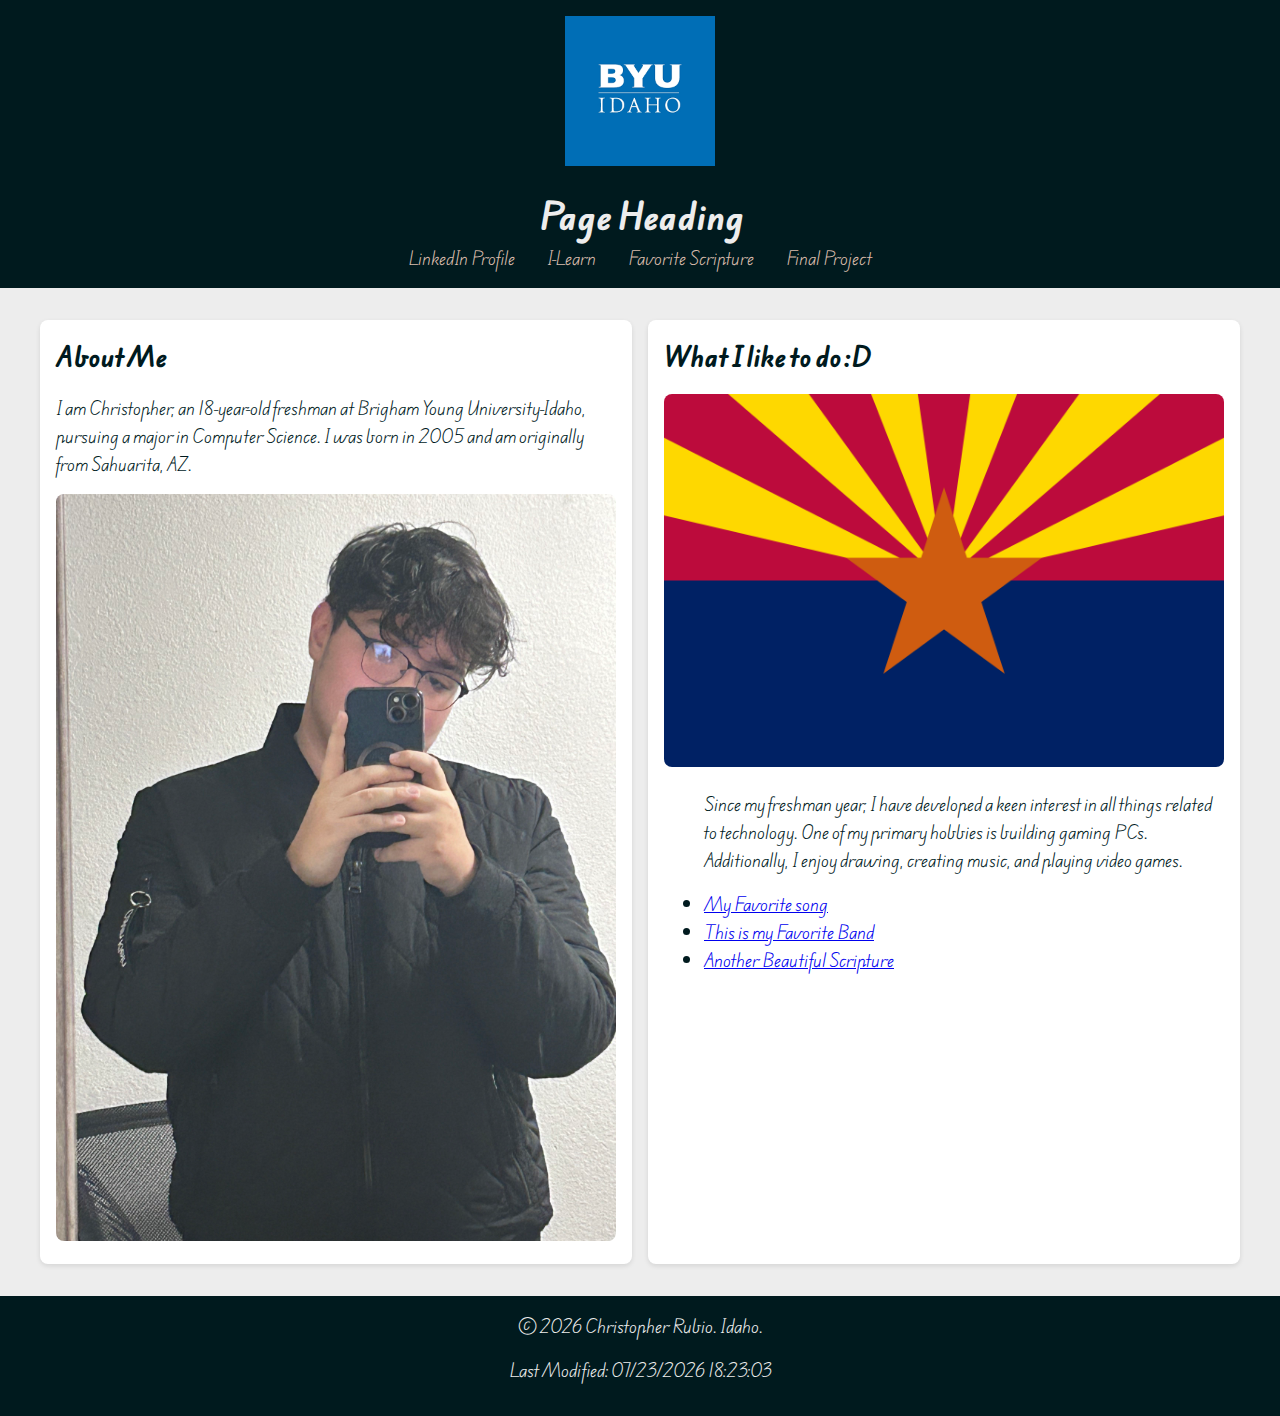
<file: index.html>
<!DOCTYPE html>
<html lang="en">

<head>
    <meta charset="UTF-8">
    <meta name="viewport" content="width=device-width, initial-scale=1.0">
    <title>WDD 131 - Dynamic Web Fundamentals - Christopher Rubio</title>
    <meta name="description"
        content="WDD 131 - Dynamic Web Fundamentals | Christopher Rubio | Keyword summary of page content">
    <meta name="author" content="Christopher Rubio">
    <script src="scripts/getdates.js" defer></script>
    <link rel="stylesheet" href="styles/base.css">
</head>

<body>
    <header>
        <img src="images/byui-logo.png" alt="BYU-I Logo">
        <h1>Page Heading</h1>
        <nav>
            <ul>
                <li><a href="https://www.linkedin.com">LinkedIn Profile</a></li>
                <li><a href="https://byui.instructure.com/">I-Learn</a></li>
                <li><a href="https://www.churchofjesuschrist.org/study/scriptures/bofm/2-ne/2?lang=eng">Favorite
                        Scripture</a></li>
                <li><a href="project/NearistosPC-index.html">Final Project</a></li>
            </ul>
        </nav>
    </header>
    <main>
        <section class="card">
            <h2>About Me</h2>
            <p>I am Christopher, an 18-year-old freshman at Brigham Young University-Idaho, pursuing a major in Computer
                Science. I was born in 2005 and am originally from Sahuarita, AZ.</p>
            <img src="images/chris.jpg" alt="Selfie">
        </section>
        <section class="card">
            <h2>What I like to do :D</h2>
            <img src="images/Flag_of_Arizona.png" alt="Example Image 2">
            <ul>
                <p>Since my freshman year, I have developed a keen interest in all things related to technology. One of
                    my primary hobbies is building gaming PCs. Additionally, I enjoy drawing, creating music, and
                    playing video games.</p>
                <li><a href="https://www.youtube.com/watch?v=fzQ6gRAEoy0">My Favorite song</a></li>
                <li><a href="https://www.youtube.com/@latinmafia4423">This is my Favorite Band</a></li>
                <li><a href="https://www.churchofjesuschrist.org/study/scriptures/dc-testament/dc/76?lang=eng">Another
                        Beautiful Scripture</a></li>
            </ul>
        </section>
    </main>
    <footer>
        <p>&copy; <span id="currentyear"></span> Christopher Rubio. Idaho.</p>
        <p id="lastModified"></p>
    </footer>
</body>

</html>
</file>
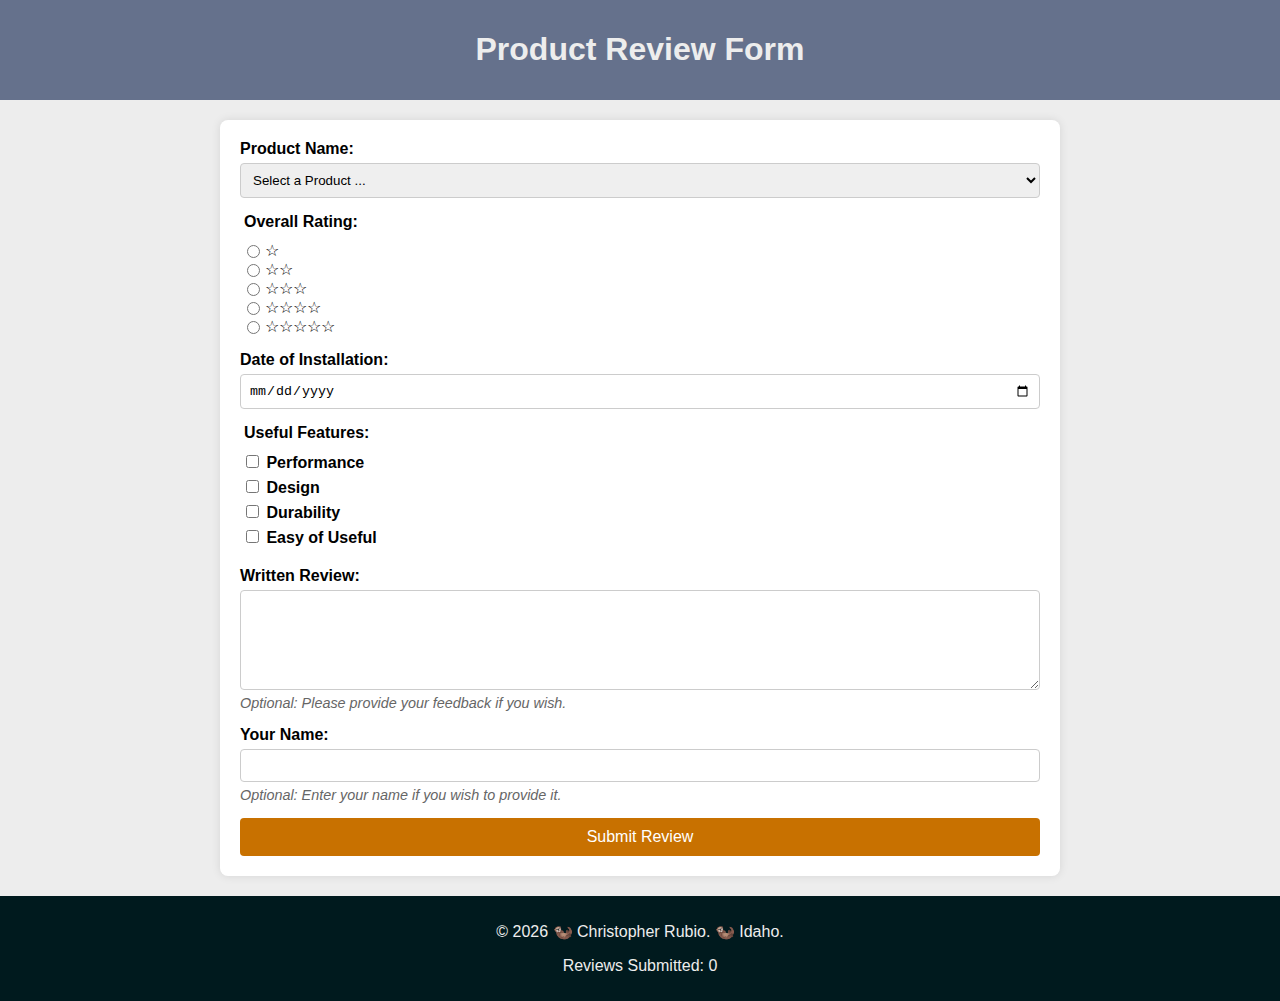
<file: form.html>
<!DOCTYPE html>
<html lang="en">
<head>
  <meta charset="UTF-8">
  <meta name="viewport" content="width=device-width, initial-scale=1.0">
  <title>Product Review Form</title>
  <link rel="stylesheet" href="styles/form.css">
</head>
<body>
  <header>
    <h1>Product Review Form</h1>
  </header>
  <main>
    <form id="review-form" method="get" action="review.html">
      <label for="product-name">Product Name:</label>
      <select id="product-name" name="product-name" required>
        <option value="" disabled selected>Select a Product ...</option>
      </select>

      <fieldset>
        <legend>Overall Rating:</legend>
        <div class="rating-label">
          <input type="radio" name="rating" value="1" required>
          ☆
        </div>
        <div class="rating-label">
          <input type="radio" name="rating" value="2" required>
          ☆☆
        </div>
        <div class="rating-label">
          <input type="radio" name="rating" value="3" required>
          ☆☆☆
        </div>
        <div class="rating-label">
          <input type="radio" name="rating" value="4" required>
          ☆☆☆☆
        </div>
        <div class="rating-label">
          <input type="radio" name="rating" value="5" required>
          ☆☆☆☆☆
        </div>
      </fieldset>

      <label for="installation-date">Date of Installation:</label>
      <input type="date" id="installation-date" name="installation-date" required>

      <fieldset class="features">
        <legend>Useful Features:</legend>
        <label><input type="checkbox" name="features" value="Feature 1"> Performance</label>
        <label><input type="checkbox" name="features" value="Feature 2"> Design</label>
        <label><input type="checkbox" name="features" value="Feature 3"> Durability</label>
        <label><input type="checkbox" name="features" value="Feature 4"> Easy of Useful</label>
      </fieldset>

      <label for="written-review">Written Review:</label>
      <textarea id="written-review" name="written-review"></textarea>
      <small class="optional-note">Optional: Please provide your feedback if you wish.</small>

      <label for="user-name">Your Name:</label>
      <input type="text" id="user-name" name="user-name">
      <small class="optional-note">Optional: Enter your name if you wish to provide it.</small>

      <input type="submit" value="Submit Review">
    </form>
  </main>
  <footer>
    <p>&copy; <span id="current-year"></span> 🦦 Christopher Rubio. 🦦 Idaho.</p>
    <p>Reviews Submitted: <span id="review-count">0</span></p>
  </footer>
  <script src="scripts/form.js" defer></script>
</body>
</html>
</file>
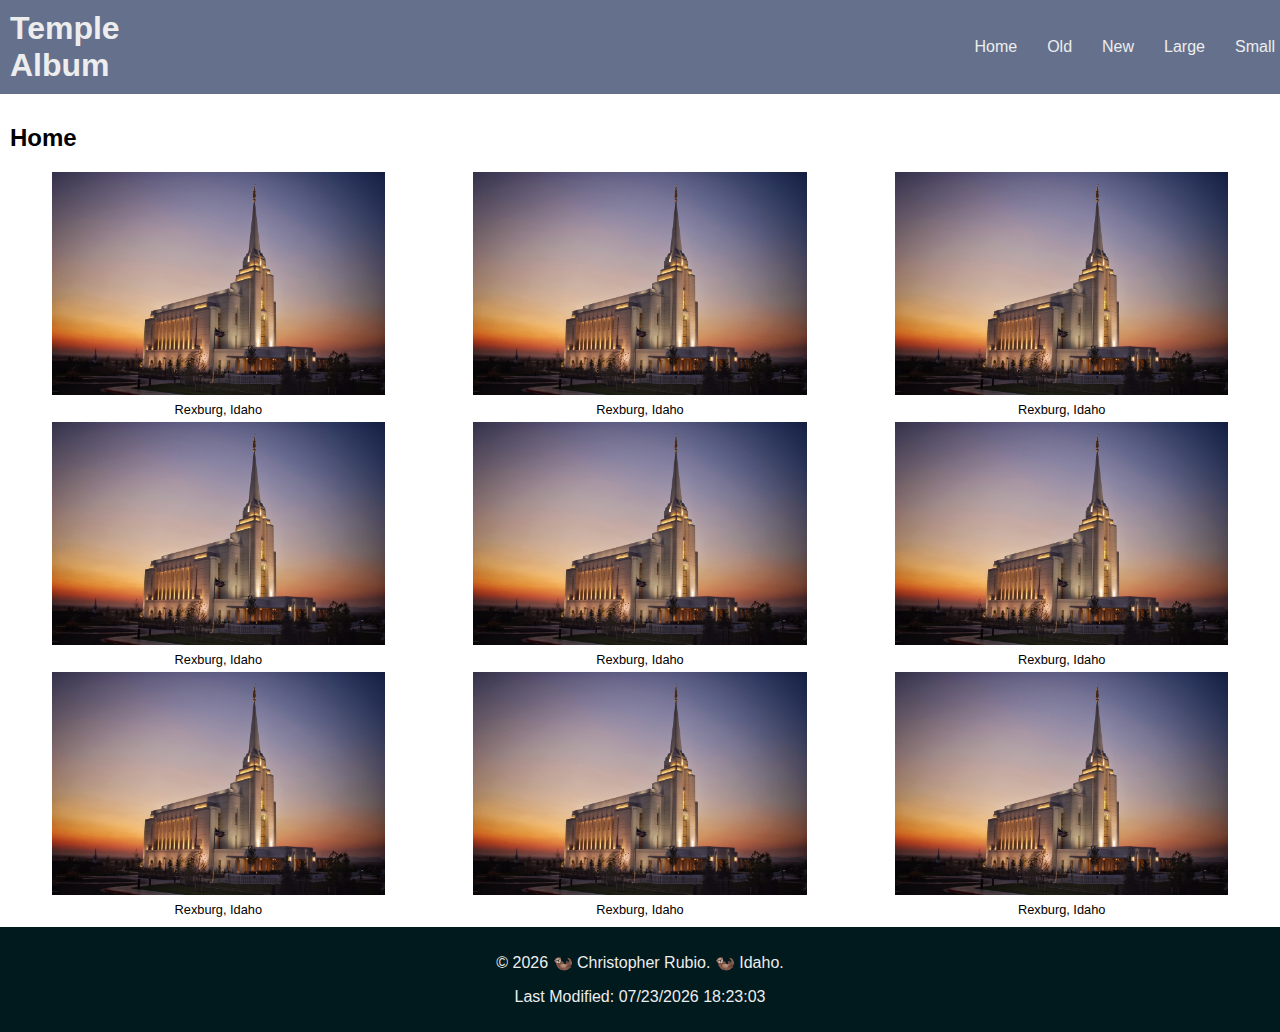
<file: temples.html>
<!DOCTYPE html>
<html lang="en">

<head>
    <meta charset="UTF-8">
    <meta name="viewport" content="width=device-width, initial-scale=1.0">
    <title>Temple Album</title>
    <link rel="stylesheet" href="styles/temple.css">
    <link rel="stylesheet" href="styles/temples-large.css" media="(min-width: 768px)">
    <script src="scripts/temples.js" defer></script>
</head>

<body>
    <header>
        <h1>Temple Album</h1>
        <nav>
            <ul>
                <li><a href="#">Home</a></li>
                <li><a href="#">Old</a></li>
                <li><a href="#">New</a></li>
                <li><a href="#">Large</a></li>
                <li><a href="#">Small</a></li>
            </ul>
        </nav>
        <button class="hamburger">&#9776;</button>
    </header>
    <main>
        <h2>Home</h2>
        <div class="gallery">
            <figure class="temple">
                <img src="images/rexburg-temple.jpg" alt="Rexburg Temple">
                <figcaption>Rexburg, Idaho</figcaption>
            </figure>
            <figure class="temple">
                <img src="images/rexburg-temple.jpg" alt="Rexburg Temple">
                <figcaption>Rexburg, Idaho</figcaption>
            </figure>
            <figure class="temple">
                <img src="images/rexburg-temple.jpg" alt="Rexburg Temple">
                <figcaption>Rexburg, Idaho</figcaption>
            </figure>
            <figure class="temple">
                <img src="images/rexburg-temple.jpg" alt="Rexburg Temple">
                <figcaption>Rexburg, Idaho</figcaption>
            </figure>
            <figure class="temple">
                <img src="images/rexburg-temple.jpg" alt="Rexburg Temple">
                <figcaption>Rexburg, Idaho</figcaption>
            </figure>
            <figure class="temple">
                <img src="images/rexburg-temple.jpg" alt="Rexburg Temple">
                <figcaption>Rexburg, Idaho</figcaption>
            </figure>
            <figure class="temple">
                <img src="images/rexburg-temple.jpg" alt="Rexburg Temple">
                <figcaption>Rexburg, Idaho</figcaption>
            </figure>
            <figure class="temple">
                <img src="images/rexburg-temple.jpg" alt="Rexburg Temple">
                <figcaption>Rexburg, Idaho</figcaption>
            </figure>
            <figure class="temple">
                <img src="images/rexburg-temple.jpg" alt="Rexburg Temple">
                <figcaption>Rexburg, Idaho</figcaption>
            </figure>
        </div>
    </main>
    <footer>
        <p>&copy; <span id="current-year"></span> 🦦 Christopher Rubio. 🦦 Idaho.</p>
        <p>Last Modified: <span id="last-modified"></span></p>
    </footer>
</body>

</html>
</file>
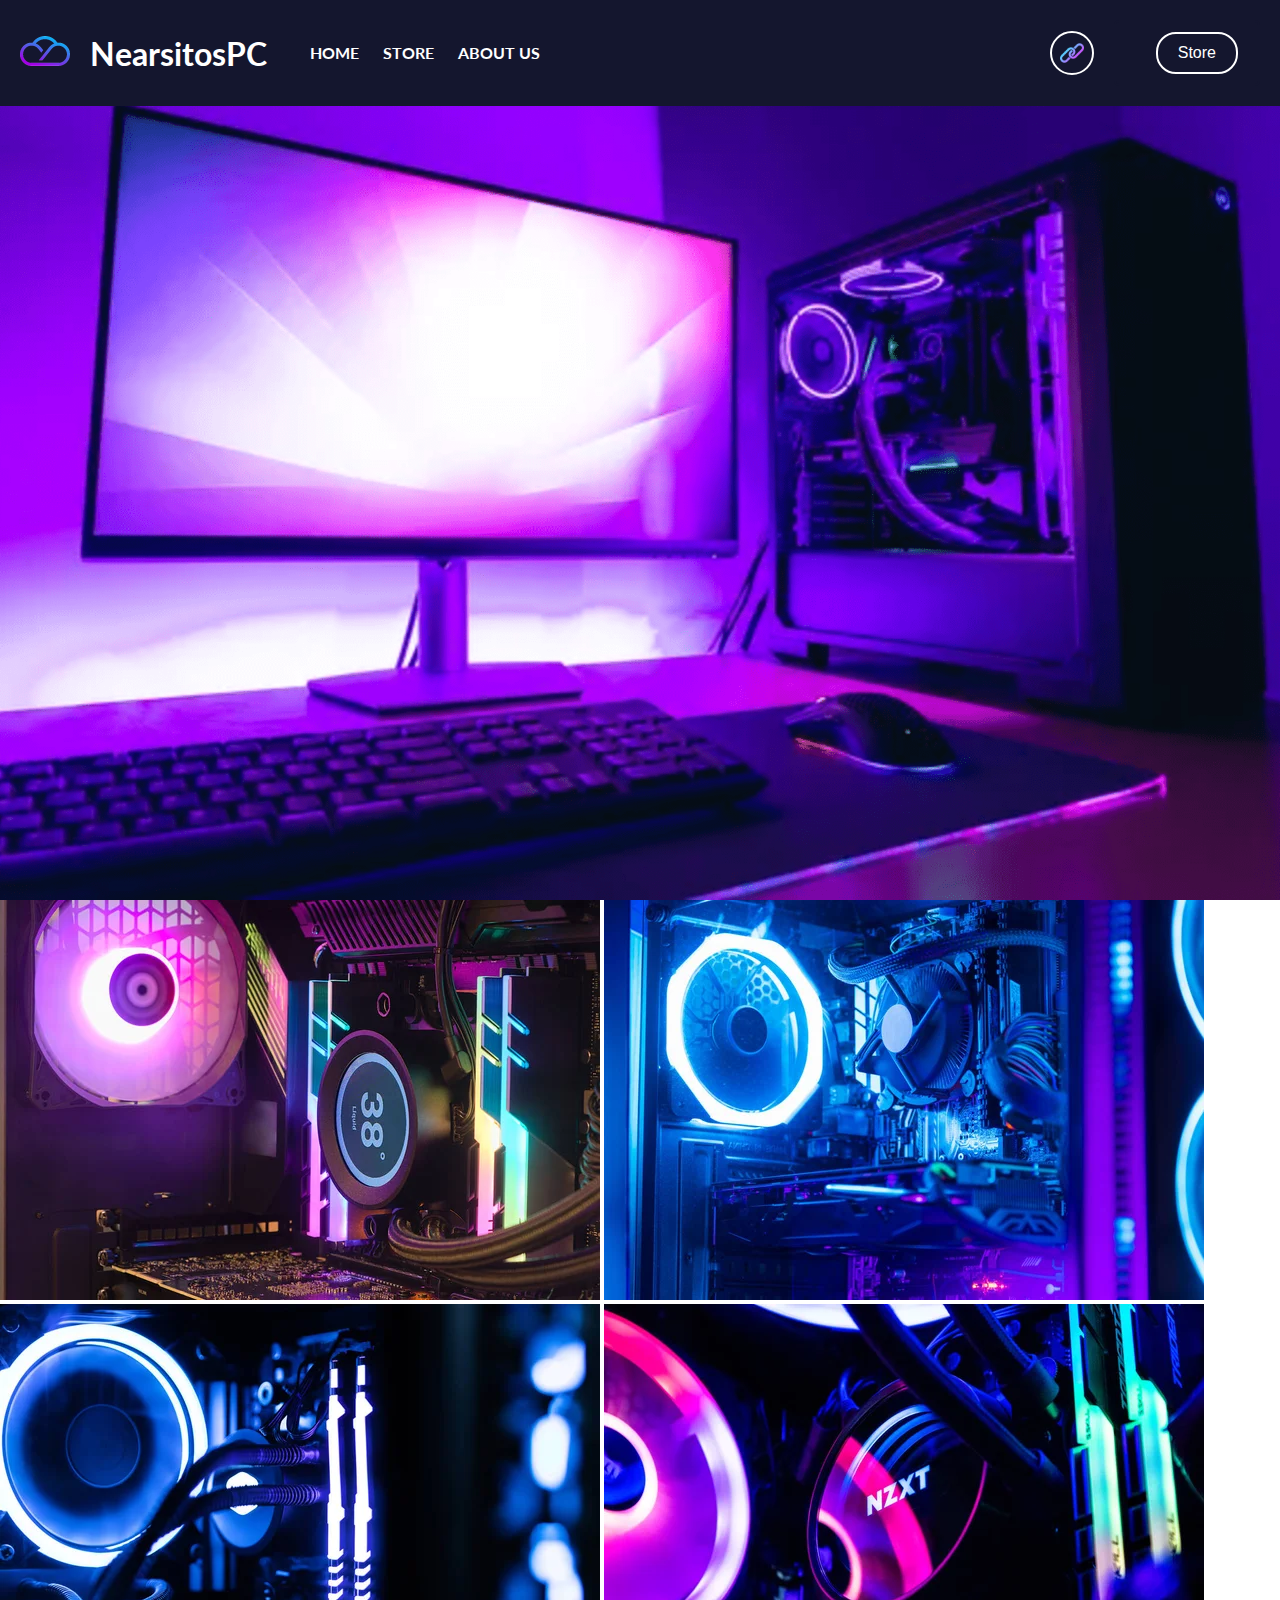
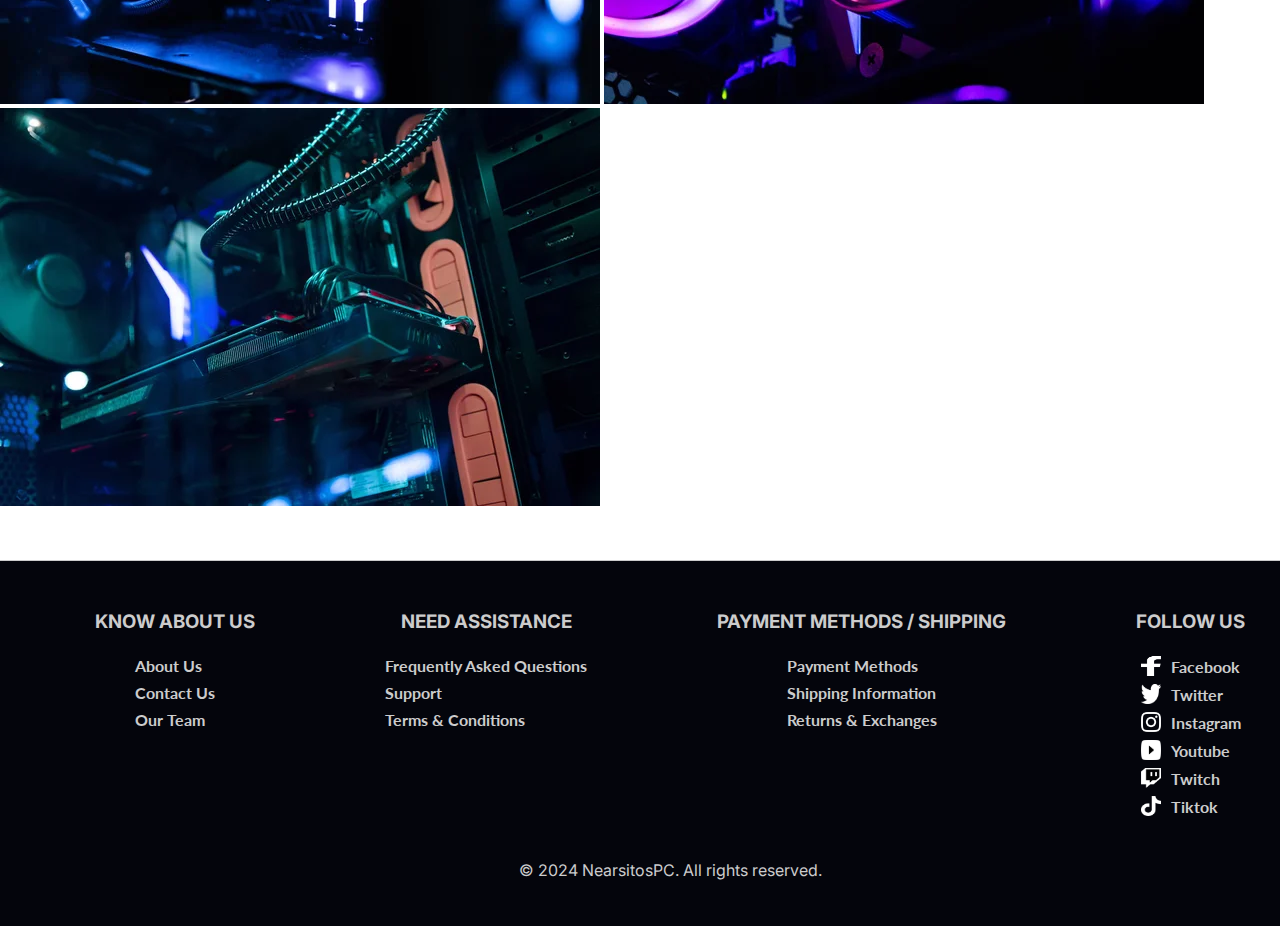
<file: project/NearistosPC-Home.html>
<!DOCTYPE html>
<html lang="en">
<head>
    <link rel="stylesheet" href="https://fonts.googleapis.com/css2?family=Inter:wght@100..900&display=swap">
    <link rel="stylesheet" href="https://fonts.googleapis.com/css2?family=Lato:wght@400;700&display=swap">
    <meta charset="UTF-8">
    <meta name="viewport" content="width=device-width, initial-scale=1.0">
    <title>NearsitosPC - FAQs</title>
    <link rel="stylesheet" href="styles/Home.css">
    <link rel="icon" href="images/cloud_logo.png" type="image/png">
    <style>
        .top-half {
            background-image: url('images/background.png');
            background-size: cover;
            background-position: center;
            background-repeat: no-repeat;
            height: 100vh;
            overflow-x: hidden;
        }
    </style>
</head>
<body>
    <div class="top-half">
        <header>
            <div class="logo">
                <a href="NearistosPC-Home.html"><img src="images/cloud_logo.png" alt="NearsitosPC Logo"></a>
            </div>
            <div class="title">
                <h1>NearsitosPC</h1>
            </div>
            <nav>
                <ul>
                    <li><a href="NearistosPC-Home.html">HOME</a></li>
                    <li><a href="NearsitosPC-Store.html">STORE</a></li>
                    <li><a href="NearsitosPC-AboutUs.html">ABOUT US</a></li>
                </ul>
            </nav>
            <div class="social-dropdown">
                <a href="#" class="social-button" onclick="toggleSocialMenu()">
                    <img src="images/social_icon.png" alt="Social Icon" width="20" height="20">
                </a>
                <div class="social-menu" id="socialMenu">
                    <a href="https://facebook.com/profile.php?id=61557215919776"><img src="images/facebook_logo.png"></a>
                    <a href="https://twitter.com/SoyNearsito"><img src="images/twitter_logo.png"></a>
                    <a href="https://www.instagram.com/soynearsito"><img src="images/instagram_logo.png"></a>
                    <a href="https://www.youtube.com/@soynearsito"><img src="images/youtube_logo.png"></a>
                    <a href="https://www.twitch.tv/soynearsito"><img src="images/twitch_logo.png"></a>
                    <a href="https://www.tiktok.com/@soynearsito"><img src="images/tiktok_logo.png"></a>
                </div>
            </div>
            <a href="NearsitosPC-Store.html" class="store-button">
                <button class="store-button">Store</button>
            </a>            
        </header>
    </div>
    
    <div class="bottom-half">
        <main>
            <section class="product-section">
                <div class="product-images-container">
                    <a href="NearsitosPC-Store.html"><img src="images/PC1.jpg" alt="Product 1" class="product-image"></a>
                    <a href="NearsitosPC-Store.html"><img src="images/PC2.jpg" alt="Product 2" class="product-image"></a>
                    <a href="NearsitosPC-Store.html"><img src="images/PC3.jpg" alt="Product 3" class="product-image"></a>
                    <a href="NearsitosPC-Store.html"><img src="images/PC4.jpg" alt="Product 4" class="product-image"></a>
                    <a href="NearsitosPC-Store.html"><img src="images/PC5.jpg" alt="Product 5" class="product-image"></a>
                </div>
            </section>
        </main>
    </div>
    <footer>
        <div class="footer-section">
            <h3>KNOW ABOUT US</h3>
            <ul>
                <li><a href="NearsitosPC-AboutUs.html">About Us</a></li>
                <li><a href="NearsitosPC-AboutUs.html">Contact Us</a></li>
                <li><a href="NearsitosPC-AboutUs.html">Our Team</a></li>
            </ul>
        </div>
        <div class="footer-section">
            <h3>NEED ASSISTANCE</h3>
            <ul>
                <li><a href="NearsitosPC-AboutUs.html">Frequently Asked Questions</a></li>
                <li><a href="NearsitosPC-AboutUs.html">Support</a></li>
                <li><a href="NearsitosPC-AboutUs.html">Terms & Conditions</a></li>
            </ul>
        </div>
        <div class="footer-section">
            <h3>PAYMENT METHODS / SHIPPING</h3>
            <ul>
                <li><a href="NearsitosPC-Store.html">Payment Methods</a></li>
                <li><a href="NearsitosPC-Store.html">Shipping Information</a></li>
                <li><a href="NearsitosPC-AboutUs.html">Returns & Exchanges</a></li>
            </ul>
        </div>
        <div class="footer-section follow-us-section">
            <h3>FOLLOW US</h3>
            <ul>
                <li><a href="https://facebook.com/profile.php?id=61557215919776"><img src="images/facebook_logo.png"> Facebook</a></li>
                <li><a href="https://twitter.com/SoyNearsito"><img src="images/twitter_logo.png"> Twitter</a></li>
                <li><a href="https://www.instagram.com/soynearsito"><img src="images/instagram_logo.png"> Instagram</a></li>
                <li><a href="https://www.youtube.com/@soynearsito"><img src="images/youtube_logo.png"> Youtube</a></li>
                <li><a href="https://www.twitch.tv/soynearsito"><img src="images/twitch_logo.png"> Twitch</a></li>
                <li><a href="https://www.tiktok.com/@soynearsito"><img src="images/tiktok_logo.png"> Tiktok</a></li>
            </ul>
        </div>
        <div class="footer-disclaimer">
            <p>&copy; 2024 NearsitosPC. All rights reserved.</p>
        </div>
    </footer>
    
    <script>
        function toggleSocialMenu() {
            var menu = document.getElementById("socialMenu");
            menu.classList.toggle("show");
        }
    </script>
</body>
<script src="scripts/script.js"></script>
</html>
</file>
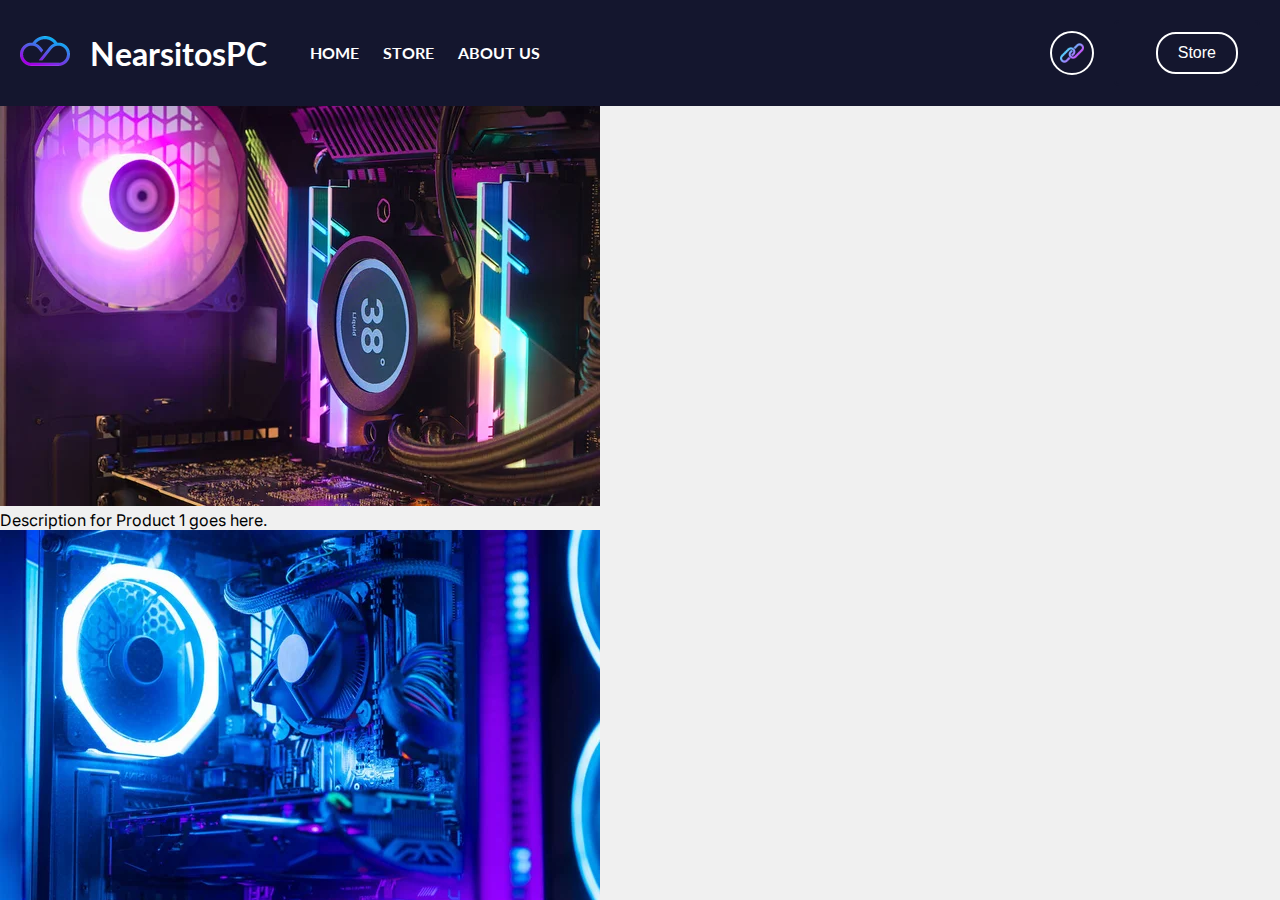
<file: project/NearsitosPC-Store.html>
<!DOCTYPE html>
<html lang="en">
<head>
    <link rel="stylesheet" href="https://fonts.googleapis.com/css2?family=Inter:wght@100..900&display=swap">
    <link rel="stylesheet" href="https://fonts.googleapis.com/css2?family=Lato:wght@400;700&display=swap">
    <meta charset="UTF-8">
    <meta name="viewport" content="width=device-width, initial-scale=1.0">
    <title>NearsitosPC - Store</title>
    <link rel="stylesheet" href="styles/Home.css">
    <link rel="stylesheet" href="styles/Store.css">
    <link rel="icon" href="images/cloud_logo.png" type="image/png">
    <style>
        .top-half {
            background-color: #f0f0f0;
            height: 100vh;
            overflow-x: hidden;
        }
    </style>
</head>
<body>
    <div class="top-half">
        <header>
            <div class="logo">
                <a href="NearistosPC-Home.html"><img src="images/cloud_logo.png" alt="NearsitosPC Logo"></a> <!-- Making the logo clickable -->
            </div>
            <div class="title">
                <h1>NearsitosPC</h1>
            </div>
            <nav>
                <ul>
                    <li><a href="NearistosPC-Home.html">HOME</a></li>
                    <li><a href="NearsitosPC-Store.html">STORE</a></li>
                    <li><a href="NearsitosPC-AboutUs.html">ABOUT US</a></li>
                </ul>
            </nav>
            <div class="social-dropdown">
                <a href="#" class="social-button" onclick="toggleSocialMenu()">
                    <img src="images/social_icon.png" alt="Social Icon" width="20" height="20">
                </a>
                <div class="social-menu" id="socialMenu">
                    <a href="https://facebook.com/profile.php?id=61557215919776"><img src="images/facebook_logo.png"></a>
                    <a href="https://twitter.com/SoyNearsito"><img src="images/twitter_logo.png"></a>
                    <a href="https://www.instagram.com/soynearsito"><img src="images/instagram_logo.png"></a>
                    <a href="https://www.youtube.com/@soynearsito"><img src="images/youtube_logo.png"></a>
                    <a href="https://www.twitch.tv/soynearsito"><img src="images/twitch_logo.png"></a>
                    <a href="https://www.tiktok.com/@soynearsito"><img src="images/tiktok_logo.png"></a>
                </div>
            </div>
            <a href="NearsitosPC-Store.html" class="store-button">
                <button class="store-button">Store</button>
            </a>            
        </header>
        <div class="container">
            <main>
                <section class="product-section">
                    <div class="product-images-container">
                        <div class="product-item">
                                <img src="images/PC1.jpg" alt="Product 1" class="product-image">
                                <div class="description">Description for Product 1 goes here.</div>
                        </div>
                        <div class="product-item">
                                <img src="images/PC2.jpg" alt="Product 2" class="product-image">
                                <div class="description">Description for Product 2 goes here.</div>
                        </div>
                        <div class="product-item">
                                <img src="images/PC3.jpg" alt="Product 3" class="product-image">
                                <div class="description">Description for Product 3 goes here.</div>
                        </div>
                        <div class="product-item">
                                <img src="images/PC4.jpg" alt="Product 4" class="product-image">
                                <div class="description">Description for Product 4 goes here.</div>
                        </div>
                        <div class="product-item">
                                <img src="images/PC5.jpg" alt="Product 5" class="product-image">
                                <div class="description">Description for Product 5 goes here.</div>
                        </div>
                    </div>
                </section>
            </main>        
    </div>
    <footer>
        <div class="footer-section">
            <h3>KNOW ABOUT US</h3>
            <ul>
                <li><a href="NearsitosPC-AboutUs.html">About Us</a></li>
                <li><a href="NearsitosPC-AboutUs.html">Contact Us</a></li>
                <li><a href="NearsitosPC-AboutUs.html">Our Team</a></li>
            </ul>
        </div>
        <div class="footer-section">
            <h3>NEED ASSISTANCE</h3>
            <ul>
                <li><a href="NearsitosPC-AboutUs.html">Frequently Asked Questions</a></li>
                <li><a href="NearsitosPC-AboutUs.html">Support</a></li>
                <li><a href="NearsitosPC-AboutUs.html">Terms & Conditions</a></li>
            </ul>
        </div>
        <div class="footer-section">
            <h3>PAYMENT METHODS / SHIPPING</h3>
            <ul>
                <li><a href="NearsitosPC-Store.html">Payment Methods</a></li>
                <li><a href="NearsitosPC-Store.html">Shipping Information</a></li>
                <li><a href="NearsitosPC-AboutUs.html">Returns & Exchanges</a></li>
            </ul>
        </div>
        <div class="footer-section follow-us-section">
            <h3>FOLLOW US</h3>
            <ul>
                <li><a href="https://facebook.com/profile.php?id=61557215919776"><img src="images/facebook_logo.png"> Facebook</a></li>
                <li><a href="https://twitter.com/SoyNearsito"><img src="images/twitter_logo.png"> Twitter</a></li>
                <li><a href="https://www.instagram.com/soynearsito"><img src="images/instagram_logo.png"> Instagram</a></li>
                <li><a href="https://www.youtube.com/@soynearsito"><img src="images/youtube_logo.png"> Youtube</a></li>
                <li><a href="https://www.twitch.tv/soynearsito"><img src="images/twitch_logo.png"> Twitch</a></li>
                <li><a href="https://www.tiktok.com/@soynearsito"><img src="images/tiktok_logo.png"> Tiktok</a></li>
            </ul>
        </div>
        <div class="footer-disclaimer">
            <p>&copy; 2024 NearsitosPC. All rights reserved.</p>
        </div>
    </footer>
    </div>
    
    <script>
        function toggleSocialMenu() {
            var menu = document.getElementById("socialMenu");
            menu.classList.toggle("show");
        }
    </script>
</body>
</html>
</file>
<file: styles/base.css>
@import url('https://fonts.googleapis.com/css2?family=Edu+AU+VIC+WA+NT+Hand:wght@400..700&display=swap');

body {
    font-family: 'Edu AU VIC WA NT Hand', sans-serif;
    margin: 0;
    padding: 0;
    color: #001a1e;
    background-color: #ededed;
}

header {
    background-color: #001a1e;
    color: #ededed;
    padding: 1rem;
    text-align: center;
}

header img {
    max-width: 150px;
    height: auto;
    margin-bottom: 1rem;
}

header h1 {
    margin: 0;
    font-size: 2rem;
}

nav ul {
    list-style-type: none;
    padding: 0;
    margin: 0;
    display: flex;
    justify-content: center;
}

nav a {
    color: #dbbdad;
    text-decoration: none;
    padding: 0.5rem 1rem;
    transition: background-color 0.3s ease;
}

nav a:hover {
    background-color: #c87100;
    border-radius: 5px;
}

main {
    max-width: 1200px;
    margin: 0 auto;
    padding: 2rem;
    display: grid;
    grid-template-columns: repeat(auto-fit, minmax(300px, 1fr));
    gap: 1rem;
}

.card {
    background-color: #ffffff;
    padding: 1rem;
    border-radius: 8px;
    box-shadow: 0 2px 5px rgba(0, 0, 0, 0.1);
}

.card img {
    max-width: 100%;
    height: auto;
    border-radius: 8px;
}

footer {
    background-color: #001a1e;
    color: #ededed;
    padding: 1rem;
    text-align: center;
}

p,
h2 {
    margin: 0 0 1rem 0;
}
</file>
<file: styles/form.css>
body {
    font-family: Arial, sans-serif;
    margin: 0;
    padding: 0;
    background-color: #ededed;
  }
  
  header {
    background-color: #65718c;
    color: #ededed;
    padding: 10px;
    text-align: center;
  }
  
  main {
    max-width: 800px;
    margin: 20px auto;
    padding: 20px;
    background-color: #ffffff;
    border-radius: 8px;
    box-shadow: 0 0 10px rgba(0, 0, 0, 0.1);
  }
  
  form {
    display: flex;
    flex-direction: column;
  }
  
  label {
    margin-bottom: 5px;
    font-weight: bold;
  }
  
  select, input[type="date"], textarea, input[type="text"] {
    margin-bottom: 15px;
    padding: 8px;
    border: 1px solid #cccccc;
    border-radius: 4px;
    width: 100%;
    box-sizing: border-box;
  }
  
  fieldset {
    border: none;
    margin-bottom: 15px;
    padding: 0;
  }
  
  legend {
    font-weight: bold;
    margin-bottom: 10px;
  }
  
  .rating-container {
    display: flex;
    flex-direction: column;
    margin-bottom: 15px;
  }
  
  .rating-stars {
    display: flex;
    justify-content: center;
    margin-bottom: 5px;
  }
  
  .rating-stars span {
    font-size: 24px;
    margin-right: 5px;
    cursor: pointer;
  }
  
  .rating-stars input[type="radio"] {
    display: none; 
  }
  
  .rating-circles {
    display: flex;
    justify-content: center;
  }
  
  .rating-circles input[type="radio"] {
    margin-right: 10px;
  }
  
  .rating-circles input[type="radio"] + label {
    display: inline-block;
    width: 24px;
    height: 24px;
    border: 2px solid #cccccc;
    border-radius: 50%;
    background-color: #ffffff;
    cursor: pointer;
  }
  
  .rating-circles input[type="radio"]:checked + label {
    background-color: #c87100;
    border-color: #c87100;
  }
  
  textarea {
    min-height: 100px;
  }
  
  input[type="submit"] {
    background-color: #c87100;
    color: #ffffff;
    border: none;
    padding: 10px 20px;
    font-size: 16px;
    border-radius: 4px;
    cursor: pointer;
  }
  
  input[type="submit"]:hover {
    background-color: #a55d00;
  }
  
  footer {
    background-color: #001a1e;
    color: #ededed;
    text-align: center;
    padding: 10px;
  }
  
  .features {
    display: flex;
    flex-direction: column;
  }
  
  .features label {
    margin-bottom: 5px;
  }
  
  .rating-label {
    display: flex;
    align-items: center;
    margin-right: 10px;
  }
  
  .rating-label input[type="radio"] {
    margin-right: 5px;
  }
  
  .optional-note {
    font-size: 0.9em;
    font-style: italic;
    color: #666666;
    margin-top: -10px;
    margin-bottom: 15px;
  }
</file>
<file: styles/temple.css>
body {
    font-family: 'Edu Australia VIC WA NT Hand', sans-serif;
    margin: 0;
    padding: 0;
}

header {
    background-color: #65718c;
    color: #ededed;
    padding: 10px;
    width: 100%;
    display: flex;
    justify-content: space-between;
    /* Distribute space between elements */
    align-items: center;
    /* Align items vertically */
}

header h1 {
    margin: 0;
}

nav {
    display: none;
    flex-direction: column;
    width: 100%;
    padding: 0;
    margin: 0;
    list-style-type: none;
}

nav.show {
    display: flex;
}

nav ul {
    display: flex;
    /* Align items horizontally */
    margin: 0;
    padding: 0;
    list-style-type: none;
}

nav li {
    margin: 0 10px;
    /* Space between links */
}

nav a {
    color: #ededed;
    text-decoration: none;
    padding: 5px;
}

nav a:hover {
    background-color: #c87100;
}

main {
    padding: 10px;
    max-width: 100%;
    margin: 0 auto;
    box-sizing: border-box;
}

.gallery {
    display: grid;
    grid-template-columns: 1fr;
    grid-gap: 5px;
    /* Set consistent gap for both horizontal and vertical spacing */
}

.temple {
    margin: 0;
    /* Remove margin to minimize space */
    text-align: center;
}

.temple img {
    width: 80%;
    /* Ensure images take full width of their container */
    height: auto;
}

.temple figcaption {
    margin-top: 3px;
    font-size: 0.8em;
    /* Smaller font size for captions */
}

footer {
    background-color: #001a1e;
    color: #ededed;
    text-align: center;
    padding: 10px;
}

.hamburger {
    display: block;
    background: none;
    border: none;
    color: #ededed;
    font-size: 2em;
    padding: 10px;
    cursor: pointer;
}

@media (max-width: 768px) {
    body {
        display: flex;
        flex-direction: column;
    }

    .temple img {
        width: 60%;
        /* Adjust width for smaller screens */
    }

    nav ul {
        flex-direction: column;
        /* Stack links vertically on smaller screens */
    }

    .hamburger {
        display: block;
        /* Show hamburger on smaller screens */
    }
}
</file>
<file: styles/temples-large.css>
@media (min-width: 768px) {
    nav {
        display: flex;
        justify-content: flex-end;
        /* Align links to the right */
        flex-direction: row;
    }

    .hamburger {
        display: none;
        /* Hide hamburger on larger screens */
    }

    .gallery {
        grid-template-columns: repeat(3, 1fr);
        grid-gap: 5px;
        /* Set consistent gap for both horizontal and vertical spacing */
    }

    .temple img {
        width: 80%;
        /* Adjust width to ensure all images fit on larger screens */
    }

    .temple {
        margin: 0;
        /* Remove margin to minimize space */
    }

    .temple figcaption {
        font-size: 0.8em;
        /* Consistent font size for captions */
    }
}
</file>
<file: project/styles/Home.css>
body {
    font-family: 'Inter', Arial, sans-serif;
    margin: 0;
    padding: 0;
    overflow-x: hidden;
}

.top-half {
    height: 100vh;
}

.bottom-half {
    background-color: white;
    padding-bottom: 50px;
}

header {
    background-color: #14162E;
    padding: 20px;
    display: flex;
    align-items: center;
}

.header {
    margin-left: 0;
}

.logo img {
    height: 50px;
    margin-right: 20px;
}

.title {
    flex: 1;
    margin-right: 20px;
    max-width: 200px;
    overflow: hidden;
    white-space: nowrap;
    text-overflow: ellipsis;
    font-family: 'Lato', Arial, sans-serif;
    font-weight: bold;
}

.title h1 {
    margin: 0;
    color: white;
    font-family: 'Lato', Arial, sans-serif;
    font-weight: bold;
}

nav ul {
    list-style-type: none;
    padding: 0;
    margin: 0;
}

nav ul li {
    display: inline;
    margin-right: 20px;
}

nav ul li:last-child {
    margin-right: 0;
}

nav ul li a {
    color: white;
    text-decoration: none;
    font-family: 'Lato', Arial, sans-serif;
    font-weight: bold;
}

.social-dropdown {
    position: relative;
    margin-left: auto;
}

.social-button {
    background-color: transparent;
    border: 2px solid white;
    border-radius: 50%;
    cursor: pointer;
    width: 40px;
    height: 40px;
    display: flex;
    justify-content: center;
    align-items: center;
}

.social-button img {
    width: 60%;
    height: auto;
}

.store-button {
    margin-left: 20px;
    padding: 10px 20px;
    border-radius: 5px;
    background-color: transparent;
    color: #14162E;
    border: 2px solid #14162E;
    transition: background-color 0.3s, color 0.3s;
}

.store-button:hover {
    background-color: #14162E;
    color: white;
}

.store-button .store-button {
    background-color: transparent;
    color: white;
    border: 2px solid white;
    border-radius: 20px;
    padding: 10px 20px;
    font-size: 16px;
    cursor: pointer;
}

.social-menu {
    display: none;
    position: absolute;
    top: calc(100% + 10px);
    left: 50%;
    transform: translateX(-50%);
    background-color: #14162E;
    min-width: auto;
    z-index: 1;
    padding: 10px;
    box-shadow: 0 0 10px rgba(0, 0, 0, 0.1);
    border: 1px solid white;
    border-radius: 10px;
    opacity: 0;
    transition: opacity 0.3s ease;
}

.social-menu.show {
    display: flex;
    flex-direction: row;
    justify-content: center;
    opacity: 1;
}

.social-menu a {
    color: white;
    text-decoration: none;
    display: inline-block;
    padding: 0 10px;
    margin: 0 5px;
}

.social-menu a img {
    width: 20px;
    height: 20px;
}

social-menu a:hover {
    background-color: transparent;
}

footer {
    background-color: #04050c;
    padding: 30px;
    color: #ccc;
    width: 100%;
    display: flex;
    flex-wrap: wrap;
    align-items: center;
    justify-content: center;
    text-align: center;
    border-top: 1px solid #ccc;
    margin-top: auto;
    z-index: 1;
}

.footer-section {
    flex: 1 1 auto;
    text-align: center;
    margin: 0 5px;
    display: flex;
    flex-direction: column;
    align-items: center;
    align-self: flex-start;
}

.footer-section ul {
    list-style-type: none;
    padding: 0;
    margin: 5px 0 0;
    text-align: left;
}

.footer-section ul li {
    margin-bottom: 8px;
}

.footer-section ul li a {
    display: flex;
    align-items: center;
    text-decoration: none;
    color: inherit;
    font-family: 'Lato', Arial, sans-serif;
    font-weight: bold;
}

.footer-section ul li img {
    margin-right: 5px;
}

.footer-section ul li a:hover {
    text-decoration: underline;
}

.footer-disclaimer {
    flex-basis: 100%;
    text-align: center;
    color: #ccc;
    margin-top: 20px;
}

.follow-us-section ul li img {
    width: 20px;
    height: 20px;
    margin-right: 10px;
}

.faq-section {
    padding: 20px;
    margin-top: 80px;
}

.faq-category {
    margin-bottom: 30px;
}

.faq-category h3 {
    color: #14162E;
    font-size: 24px;
    margin-bottom: 10px;
    border-bottom: 1px solid #ccc;
    padding-bottom: 10px;
    margin-bottom: 20px;
}

.faq-item {
    margin-bottom: 20px;
}

.faq-item h4 {
    color: #666;
    font-size: 18px;
    margin-bottom: 10px;
}

.faq-item p {
    color: #888;
    font-size: 16px;
    line-height: 1.6;
}

.contact-section {
    padding: 20px;
    margin-top: 100px;
}

.contact-section form {
    max-width: 600px;
    margin: 0 auto;
}

.contact-section .form-group {
    margin-bottom: 20px;
}

.contact-section label {
    display: block;
    margin-bottom: 5px;
}

.contact-section input[type="text"],
.contact-section input[type="email"],
.contact-section textarea {
    width: 100%;
    padding: 10px;
    border: 1px solid #ccc;
    border-radius: 5px;
}

.contact-section textarea {
    height: 150px;
}

.contact-section button {
    padding: 10px 20px;
    border-radius: 5px;
    background-color: #14162E;
    color: white;
    border: none;
    cursor: pointer;
    transition: background-color 0.3s, color 0.3s;
}

.contact-section button:hover {
    background-color: #666;
    color: white;
}
</file>
<file: project/styles/Store.css>
body {
  font-family: 'Inter', Arial, sans-serif;
  margin: 0;
  padding: 0;
  overflow-x: hidden;
}

header {
  background-color: #14162E;
  padding: 20px;
  display: flex;
  align-items: center;
}

.logo img {
  height: 50px;
  margin-right: 20px;
}

.title {
  flex: 1;
  margin-right: 20px;
  max-width: 200px;
  overflow: hidden;
  white-space: nowrap;
  text-overflow: ellipsis;
  font-family: 'Lato', Arial, sans-serif;
  font-weight: bold;
}

.title h1 {
  margin: 0;
  color: white;
  font-family: 'Lato', Arial, sans-serif;
  font-weight: bold;
}

nav ul {
  list-style-type: none;
  padding: 0;
  margin: 0;
}

nav ul li {
  display: inline;
  margin-right: 20px;
}

nav ul li:last-child {
  margin-right: 0;
}

nav ul li a {
  color: white;
  text-decoration: none;
  font-family: 'Lato', Arial, sans-serif;
  font-weight: bold;
}

.social-dropdown {
  position: relative;
  margin-left: auto;
}

.social-button {
  background-color: transparent;
  border: 2px solid white;
  border-radius: 50%;
  cursor: pointer;
  width: 40px;
  height: 40px;
  display: flex;
  justify-content: center;
  align-items: center;
}

.social-button img {
  width: 60%;
  height: auto;
}

.store-button {
  margin-left: 20px;
  padding: 10px 20px;
  border-radius: 5px;
  background-color: transparent;
  color: #14162E;
  border: 2px solid #14162E;
  transition: background-color 0.3s, color 0.3s;
}

.store-button:hover {
  background-color: #14162E;
  color: white;
}

.store-button .store-button {
  background-color: transparent;
  color: white;
  border: 2px solid white;
  border-radius: 20px;
  padding: 10px 20px;
  font-size: 16px;
  cursor: pointer;
}

footer {
  background-color: #04050c;
  padding: 30px;
  color: #ccc;
  width: 100%;
  display: flex;
  flex-wrap: wrap;
  align-items: center;
  justify-content: center;
  text-align: center;
  border-top: 1px solid #ccc;
  margin-top: auto;
  z-index: 1;
}

.footer-section {
  flex: 1 1 auto;
  text-align: center;
  margin: 0 5px;
  display: flex;
  flex-direction: column;
  align-items: center;
  align-self: flex-start;
}

.footer-section ul {
  list-style-type: none;
  padding: 0;
  margin: 5px 0 0;
  text-align: left;
}

.footer-section ul li {
  margin-bottom: 8px;
}

.footer-section ul li a {
  display: flex;
  align-items: center;
  text-decoration: none;
  color: inherit;
  font-family: 'Lato', Arial, sans-serif;
  font-weight: bold;
}

.footer-section ul li img {
  margin-right: 5px;
}

.footer-section ul li a:hover {
  text-decoration: underline;
}

.footer-disclaimer {
  flex-basis: 100%;
  text-align: center;
  color: #ccc;
  margin-top: 20px;
}

.follow-us-section ul li img {
  width: 20px;
  height: 20px;
  margin-right: 10px;
}

.faq-section {
  padding: 20px;
  margin-top: 80px;
}

.faq-category {
  margin-bottom: 30px;
}

.faq-category h3 {
  color: #14162E;
  font-size: 24px;
  margin-bottom: 10px;
  border-bottom: 1px solid #ccc;
  padding-bottom: 10px;
  margin-bottom: 20px;
}

.faq-item {
  margin-bottom: 20px;
}

.faq-item h4 {
  color: #666;
  font-size: 18px;
  margin-bottom: 10px;
}

.faq-item p {
  color: #888;
  font-size: 16px;
  line-height: 1.6;
}

.contact-section {
  padding: 20px;
  margin-top: 100px;
}

.contact-section form {
  max-width: 600px;
  margin: 0 auto;
}

.contact-section .form-group {
  margin-bottom: 20px;
}

.contact-section label {
  display: block;
  margin-bottom: 5px;
}

.contact-section input[type="text"],
.contact-section input[type="email"],
.contact-section textarea {
  width: 100%;
  padding: 10px;
  border: 1px solid #ccc;
  border-radius: 5px;
}

.contact-section textarea {
  height: 150px;
}

.contact-section button {
  padding: 10px 20px;
  border-radius: 5px;
  background-color: #14162E;
  color: white;
  border: none;
  cursor: pointer;
  transition: background-color 0.3s, color 0.3s;
}

.contact-section button:hover {
  background-color: #666;
  color: white;
}
</file>
